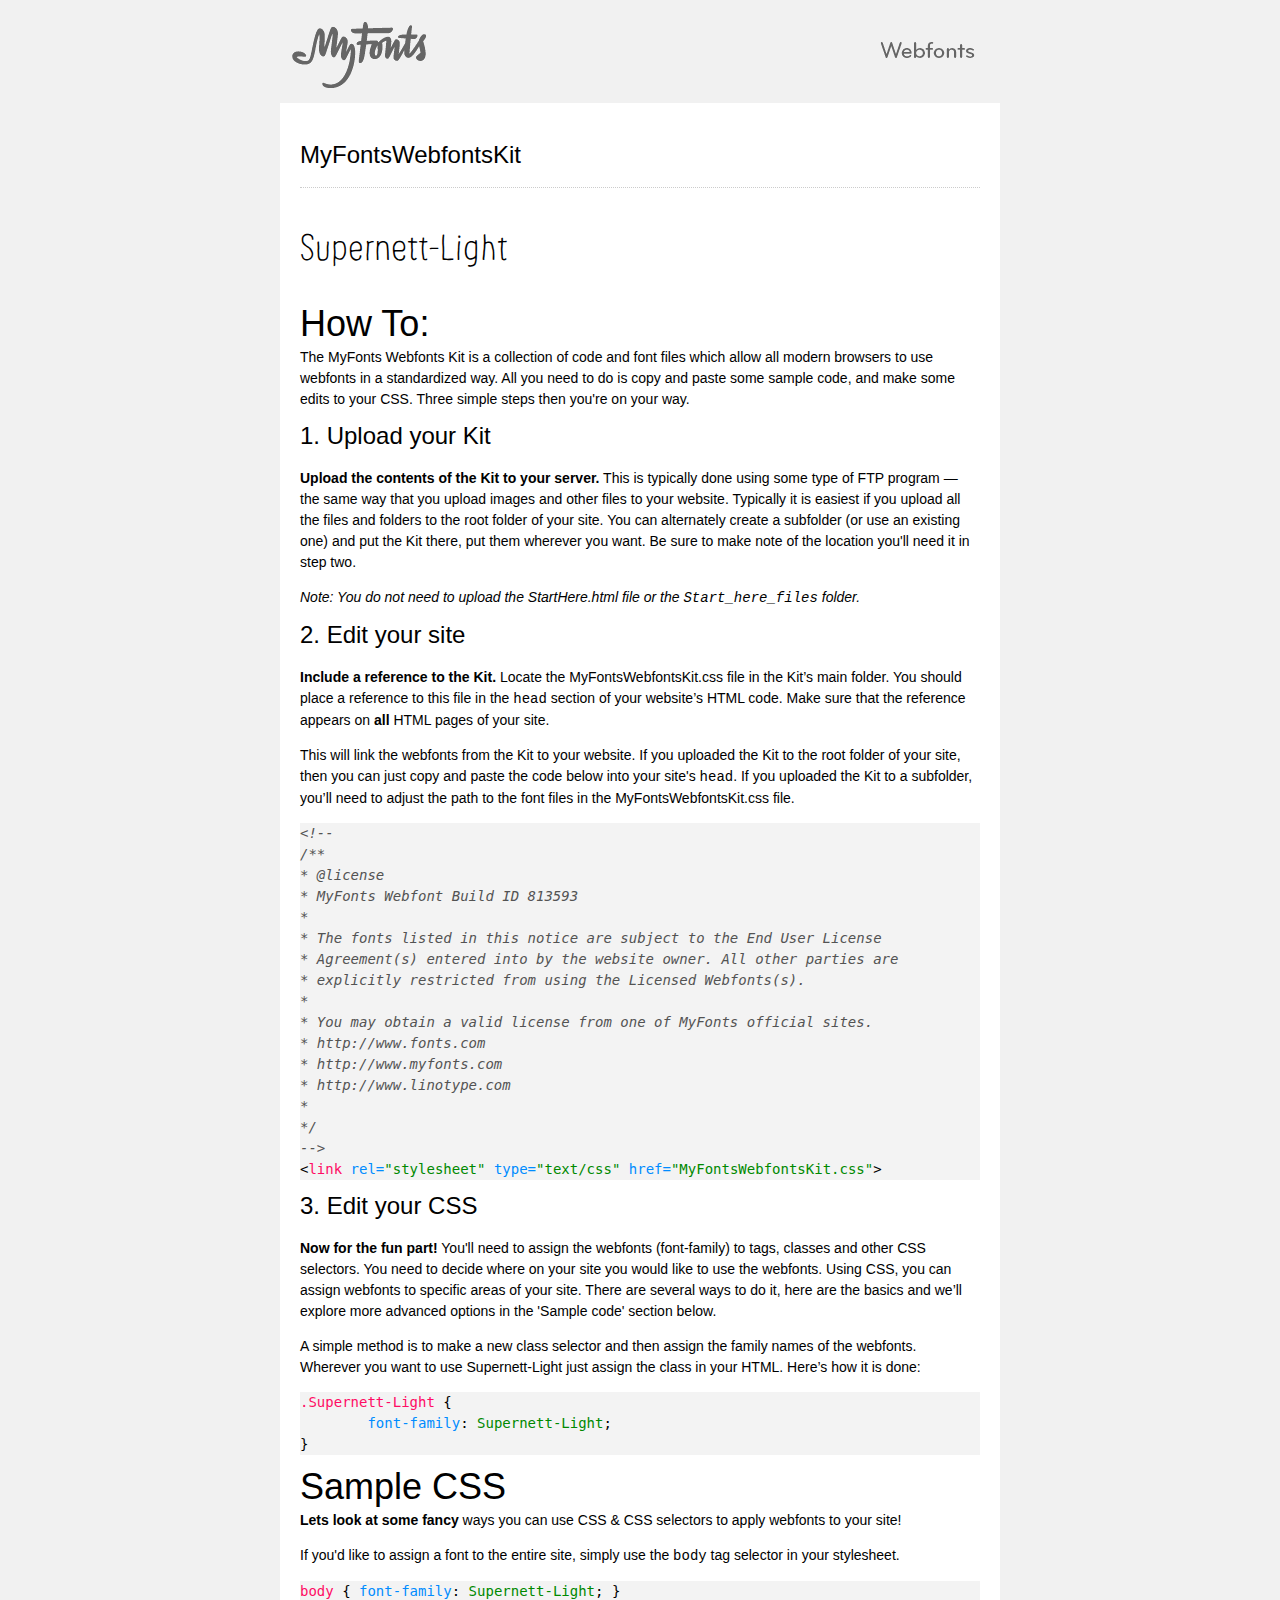
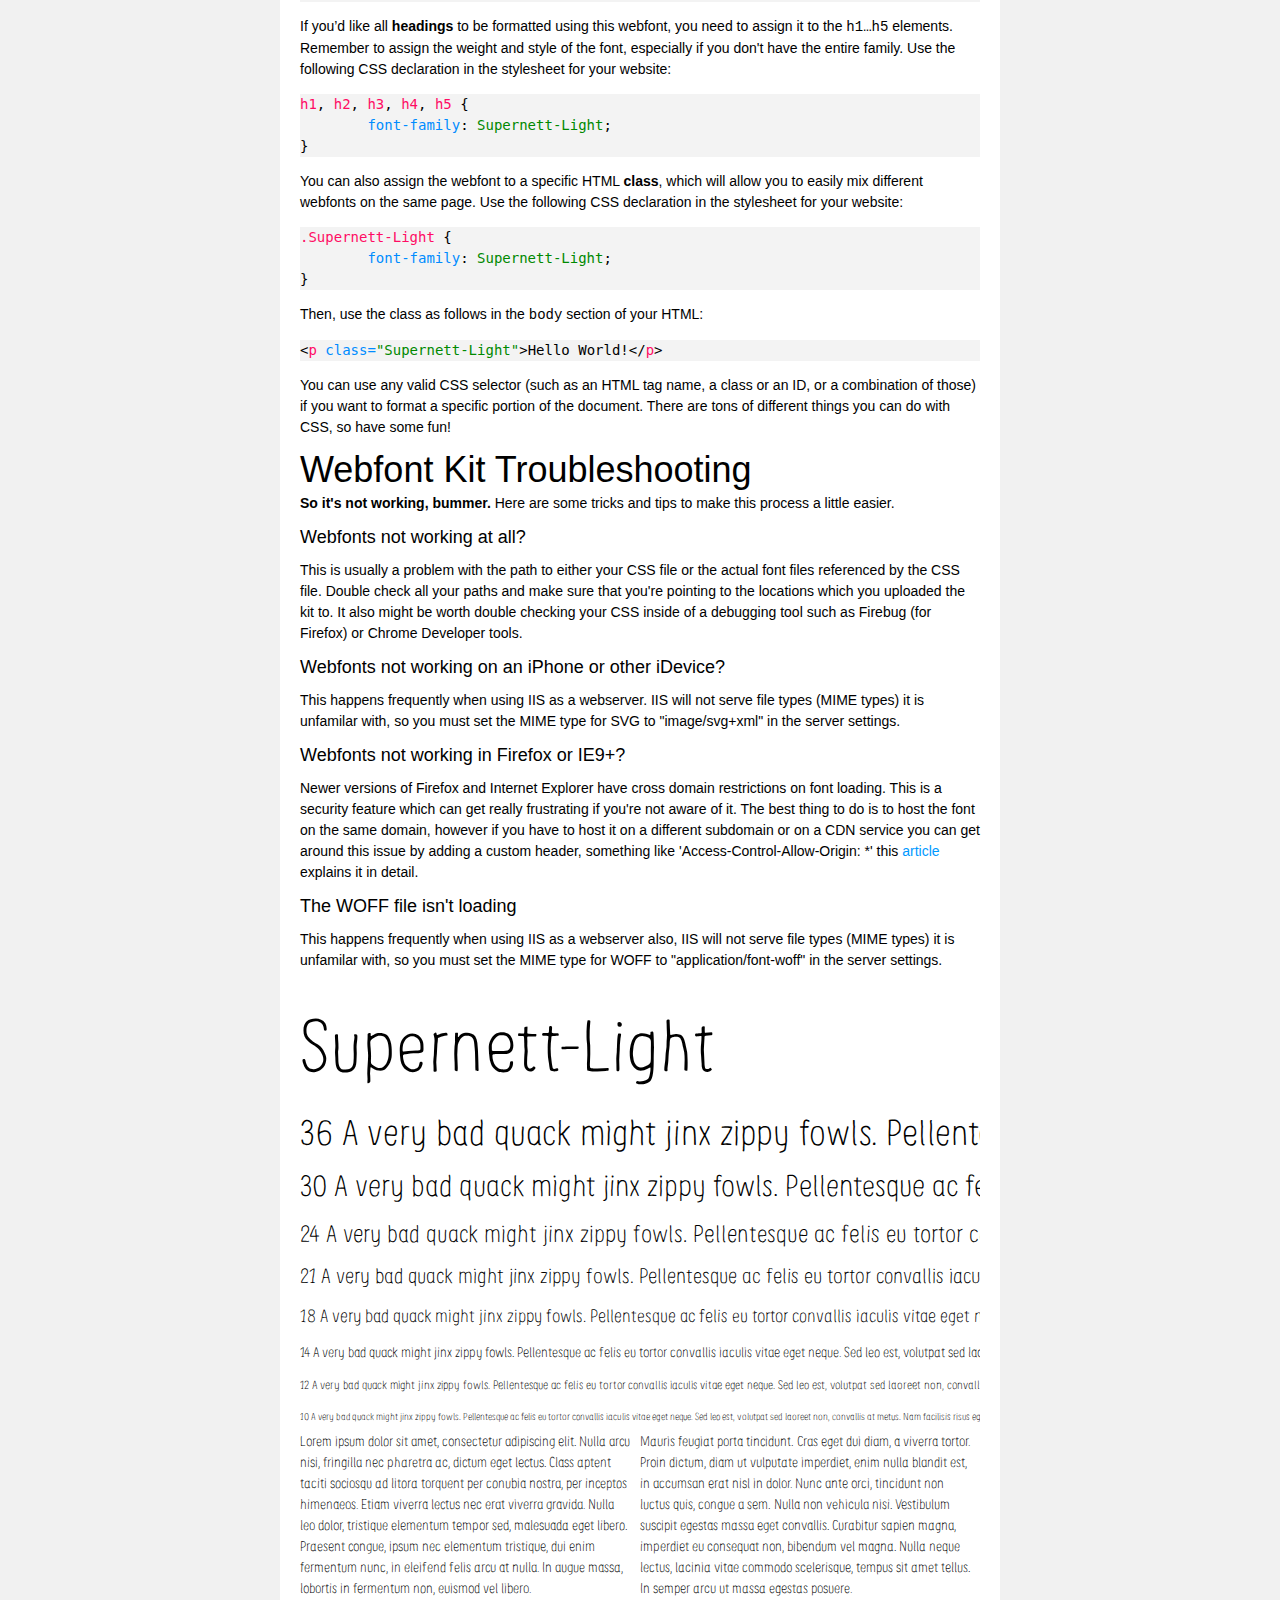
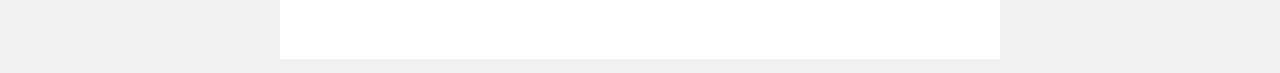
<file: css/MyFontsWebfontsKit/StartHere.html>
<!DOCTYPE html PUBLIC "-//W3C//DTD XHTML 1.0 Strict//EN"
	"http://www.w3.org/TR/xhtml1/DTD/xhtml1-strict.dtd">

<html xmlns="http://www.w3.org/1999/xhtml" xml:lang="en" lang="en">
<head>
<title>MyFontsWebfontsKit</title>
<meta http-equiv="Content-Type" content="text/html; charset=UTF-8"/>

<!--
/**
 * @license
 * MyFonts Webfont Build ID 3999791, 2021-01-19T18:48:00-0500
 * 
 * The fonts listed in this notice are subject to the End User License
 * Agreement(s) entered into by the website owner. All other parties are 
 * explicitly restricted from using the Licensed Webfonts(s).
 * 
 * You may obtain a valid license at the URLs below.
 * 
 * Webfont: Supernett-Light by FaceType
 * URL: https://www.myfonts.com/fonts/facetype/supernett/light/
 * Copyright: Copyright (c) 2019 by Georg Herold-Wildfellner. All rights reserved.
 * 
 * 
 * 
 * © 2021 MyFonts Inc
*/

-->

<!-- 1. load the webfonts -->
<link rel="stylesheet" type="text/css" href="MyFontsWebfontsKit.css"/>

<!-- 2. set up some css styles using the webfonts -->
<style type="text/css">
.Supernett-Light { 
	font-family: Supernett-Light;
}
</style>


<!-- not relevant to webfonts. just example code highlighting. -->
<script type="text/javascript" src="Start_here_files/highlight.js"></script>
<script type="text/javascript">
  hljs.initHighlightingOnLoad();
</script>

<!-- also not relavent to webfonts. just layout css for this doc. -->
<link rel="stylesheet" type="text/css" href="Start_here_files/layout.css">


</head>
<body>
<div id="header"><br/>
  <img src="Start_here_files/header.png" alt="MyFonts Webfonts" style="padding-bottom: 12px;" width="720" border="0" height="66"/>
</div>
<div id="main_container">
		
<div id="headline">
<h2 class="webfont-article-block">MyFontsWebfontsKit</h2>
<div class="container-article"><p style="font-size:36px;line-height:40px;">
  <span class="Supernett-Light" contenteditable="true">Supernett-Light </span><br>
</div>
</div>
<div id="webfont_instructions">
	<h1>How To:</h1>
	<p>The MyFonts Webfonts Kit is a collection of code and font files which allow all modern browsers to use webfonts in a standardized way.
	All you need to do is copy and paste some sample code, and make some edits to your CSS.  Three simple steps then you're on your way.</p>
	
	<h2>1. Upload your Kit</h2>

	<p><strong>Upload the contents of the Kit to your server.</strong> This is
	typically done using some type of FTP program — the same way that you upload images and other files
	to your website. Typically it is easiest if you upload all the files and folders to
	the root folder of your site.  You can alternately create a subfolder (or use an existing one) and put
	the Kit there, put them wherever you want.  Be sure to make note of the location you'll need it in step two. </p>

	<p><em>Note: You do not need to upload the StartHere.html file or
	the <code>Start_here_files</code> folder.</em> </p>

	<h2>2. Edit your site</h2>

	<p><strong>Include a reference to the Kit. </strong> Locate the MyFontsWebfontsKit.css file in the Kit’s main folder.  
		You should place a reference to this file in the
	<code>head</code> section of your website’s HTML code. Make
	sure that the reference appears on <strong>all</strong> HTML pages of your site.</p>

	<p>This will link the webfonts from the Kit to your website. 
	If you uploaded the Kit to the root folder of your site, then
	you can just copy and paste the code below into your site's 
	<code>head</code>. If you uploaded the Kit to a
	subfolder, you’ll need to adjust the path to the font files in the MyFontsWebfontsKit.css file. </p>

	<pre><code class="html">&lt;!--
/**
* @license
* MyFonts Webfont Build ID 813593
* 
* The fonts listed in this notice are subject to the End User License
* Agreement(s) entered into by the website owner. All other parties are 
* explicitly restricted from using the Licensed Webfonts(s).
* 
* You may obtain a valid license from one of MyFonts official sites.
* http://www.fonts.com
* http://www.myfonts.com
* http://www.linotype.com
*
*/
-->
&lt;link rel="stylesheet" type="text/css" href="MyFontsWebfontsKit.css"></code></pre>

	<h2>3. Edit your CSS</h2>

	<p><strong>Now for the fun part!</strong>
	You'll need to assign the webfonts (font-family) to tags, classes and other CSS selectors.
	You need to decide where on your site you would like to use the webfonts.  
	Using CSS, you can assign webfonts to specific areas of your site.  
	There are several ways to do it, here are the basics and we’ll explore more advanced options in the 'Sample code' section below. </p>

	<p>A simple method is to make a new class selector and
	then assign the family names of the webfonts.  Wherever you want to use Supernett-Light just assign the class in your HTML. Here’s how it is done: </p>
	
	<pre><code class="css">.Supernett-Light {
	font-family: Supernett-Light;
}</code></pre>
</div>
<div id="webfont_code">
	<h1>Sample CSS</h1>
	<p><strong>Lets look at some fancy</strong> ways you can use CSS &amp; CSS selectors to apply webfonts to your site!
	</p>
	
	<p>If you'd like to assign a font to the entire site, simply use the <code>body</code> tag selector in your stylesheet.</p>
	
	<pre><code class="css">body { font-family: Supernett-Light; }</code></pre>

	<p>If you’d like all <strong>headings</strong> to be formatted using this
	webfont, you need to assign it to the <code>h1…h5</code> elements.  
	Remember to assign the weight and style of the font, especially if you don't have the entire family.
	Use the following CSS declaration in the stylesheet for your website: </p>
	<pre><code class="css">h1, h2, h3, h4, h5 { 
	font-family: Supernett-Light;
}</code></pre>

	<p>You can also assign the webfont to a specific HTML <strong>class</strong>, which will allow
	you to easily mix different webfonts on the same page. Use the following CSS
	declaration in the stylesheet for your website: </p>
	
	<pre><code class="css">.Supernett-Light {
	font-family: Supernett-Light;
}</code></pre>

	<p>Then, use the class as follows in the <code>body</code> section of your HTML: </p>

	<pre><code class="html">&lt;p class="Supernett-Light">Hello World!&lt;/p></code></pre>

	<p>You can use any valid CSS selector (such as an HTML tag name, a class or an
	ID, or a combination of those) if you want to format a specific portion of the
	document.  There are tons of different things you can do with CSS, so have some fun!</p>
	
</div>

<div id="webfont_troubleshooting">
	
	<h1>Webfont Kit Troubleshooting</h1>
	
	<p><strong>So it's not working, bummer.</strong>  Here are some tricks and tips to make this process a little easier.</p>
	
	<h3>Webfonts not working at all?</h3><p>
	This is usually a problem with the path to either your CSS file or the actual font files referenced by the CSS file.
	Double check all your paths and make sure that you're pointing to the locations which you uploaded the kit to.
	It also might be worth double checking your CSS inside of a debugging tool such as Firebug (for Firefox) or Chrome Developer tools.
	</p>

	<h3>Webfonts not working on an iPhone or other iDevice?</h3><p>
	This happens frequently when using IIS as a webserver. IIS will not serve file types (MIME types) it is unfamilar with, so
	you must set the MIME type for SVG to "image/svg+xml" in the server settings.</p>

	<h3>Webfonts not working in Firefox or IE9+?</h3><p>
	Newer versions of Firefox and Internet Explorer have cross domain restrictions on font loading.
	This is a security feature which can get really frustrating if you're not aware of it.  The best thing to do is to host the font on the same domain,
	however if you have to host it on a different subdomain or on a CDN service you can get around this issue by adding a custom header, something like 'Access-Control-Allow-Origin: *'
	this <a href='http://www.red-team-design.com/firefox-doesnt-allow-cross-domain-fonts-by-default/'>article</a> explains it in detail.
	</p>
	
	<h3>The WOFF file isn't loading</h3><p>
	This happens frequently when using IIS as a webserver also, IIS will not serve file types (MIME types) it is unfamilar with, so
	you must set the MIME type for WOFF to "application/font-woff" in the server settings.</p>
</div>

<div id="webfont_specimen">
	<div class="clearer">&nbsp;</div>
	
  <div class="clearer">&nbsp;</div>
  <div class="webfont-sample-block">
    <p class="Supernett-Light webfont-sample" style="font-size:72px;">Supernett-Light</p>
  </div>
  <div class="webfont-sample-block nowrap">
    <p class="Supernett-Light webfont-sample" style="font-size:36px;"><span>36 </span>A very bad quack might jinx zippy fowls. Pellentesque ac felis eu tortor convallis iaculis vitae eget neque. Sed leo est, volutpat sed laoreet non, convallis at metus. Nam facilisis risus eget orci posuere sodales. Aliquam eleifend quam vel ipsum euismod aliquam. Lorem ipsum dolor sit amet, consectetur adipiscing elit. Cras ut ultrices tellus. Aliquam quis metus diam, id commodo mi. Aenean ac urna mi, sit amet gravida lacus. Aliquam urna nunc, pulvinar vel egestas ac, tincidunt non dui. Maecenas in orci sit amet lacus mollis viverra eu vitae arcu. Vestibulum eros quam, viverra et fermentum ac, ultrices sit amet risus. Nulla tristique magna vel urna tempus cursus. </p>
    <p class="Supernett-Light webfont-sample" style="font-size:30px;"><span>30 </span>A very bad quack might jinx zippy fowls. Pellentesque ac felis eu tortor convallis iaculis vitae eget neque. Sed leo est, volutpat sed laoreet non, convallis at metus. Nam facilisis risus eget orci posuere sodales. Aliquam eleifend quam vel ipsum euismod aliquam. Lorem ipsum dolor sit amet, consectetur adipiscing elit. Cras ut ultrices tellus. Aliquam quis metus diam, id commodo mi. Aenean ac urna mi, sit amet gravida lacus. Aliquam urna nunc, pulvinar vel egestas ac, tincidunt non dui. Maecenas in orci sit amet lacus mollis viverra eu vitae arcu. Vestibulum eros quam, viverra et fermentum ac, ultrices sit amet risus. Nulla tristique magna vel urna tempus cursus. </p>
    <p class="Supernett-Light webfont-sample" style="font-size:24px;"><span>24 </span>A very bad quack might jinx zippy fowls. Pellentesque ac felis eu tortor convallis iaculis vitae eget neque. Sed leo est, volutpat sed laoreet non, convallis at metus. Nam facilisis risus eget orci posuere sodales. Aliquam eleifend quam vel ipsum euismod aliquam. Lorem ipsum dolor sit amet, consectetur adipiscing elit. Cras ut ultrices tellus. Aliquam quis metus diam, id commodo mi. Aenean ac urna mi, sit amet gravida lacus. Aliquam urna nunc, pulvinar vel egestas ac, tincidunt non dui. Maecenas in orci sit amet lacus mollis viverra eu vitae arcu. Vestibulum eros quam, viverra et fermentum ac, ultrices sit amet risus. Nulla tristique magna vel urna tempus cursus. </p>
    <p class="Supernett-Light webfont-sample" style="font-size:21px;"><span>21 </span>A very bad quack might jinx zippy fowls. Pellentesque ac felis eu tortor convallis iaculis vitae eget neque. Sed leo est, volutpat sed laoreet non, convallis at metus. Nam facilisis risus eget orci posuere sodales. Aliquam eleifend quam vel ipsum euismod aliquam. Lorem ipsum dolor sit amet, consectetur adipiscing elit. Cras ut ultrices tellus. Aliquam quis metus diam, id commodo mi. Aenean ac urna mi, sit amet gravida lacus. Aliquam urna nunc, pulvinar vel egestas ac, tincidunt non dui. Maecenas in orci sit amet lacus mollis viverra eu vitae arcu. Vestibulum eros quam, viverra et fermentum ac, ultrices sit amet risus. Nulla tristique magna vel urna tempus cursus. </p>
    <p class="Supernett-Light webfont-sample" style="font-size:18px;"><span>18 </span>A very bad quack might jinx zippy fowls. Pellentesque ac felis eu tortor convallis iaculis vitae eget neque. Sed leo est, volutpat sed laoreet non, convallis at metus. Nam facilisis risus eget orci posuere sodales. Aliquam eleifend quam vel ipsum euismod aliquam. Lorem ipsum dolor sit amet, consectetur adipiscing elit. Cras ut ultrices tellus. Aliquam quis metus diam, id commodo mi. Aenean ac urna mi, sit amet gravida lacus. Aliquam urna nunc, pulvinar vel egestas ac, tincidunt non dui. Maecenas in orci sit amet lacus mollis viverra eu vitae arcu. Vestibulum eros quam, viverra et fermentum ac, ultrices sit amet risus. Nulla tristique magna vel urna tempus cursus. </p>
    <p class="Supernett-Light webfont-sample" style="font-size:14px;"><span>14 </span>A very bad quack might jinx zippy fowls. Pellentesque ac felis eu tortor convallis iaculis vitae eget neque. Sed leo est, volutpat sed laoreet non, convallis at metus. Nam facilisis risus eget orci posuere sodales. Aliquam eleifend quam vel ipsum euismod aliquam. Lorem ipsum dolor sit amet, consectetur adipiscing elit. Cras ut ultrices tellus. Aliquam quis metus diam, id commodo mi. Aenean ac urna mi, sit amet gravida lacus. Aliquam urna nunc, pulvinar vel egestas ac, tincidunt non dui. Maecenas in orci sit amet lacus mollis viverra eu vitae arcu. Vestibulum eros quam, viverra et fermentum ac, ultrices sit amet risus. Nulla tristique magna vel urna tempus cursus. </p>
    <p class="Supernett-Light webfont-sample" style="font-size:12px;"><span>12 </span>A very bad quack might jinx zippy fowls. Pellentesque ac felis eu tortor convallis iaculis vitae eget neque. Sed leo est, volutpat sed laoreet non, convallis at metus. Nam facilisis risus eget orci posuere sodales. Aliquam eleifend quam vel ipsum euismod aliquam. Lorem ipsum dolor sit amet, consectetur adipiscing elit. Cras ut ultrices tellus. Aliquam quis metus diam, id commodo mi. Aenean ac urna mi, sit amet gravida lacus. Aliquam urna nunc, pulvinar vel egestas ac, tincidunt non dui. Maecenas in orci sit amet lacus mollis viverra eu vitae arcu. Vestibulum eros quam, viverra et fermentum ac, ultrices sit amet risus. Nulla tristique magna vel urna tempus cursus. </p>
    <p class="Supernett-Light webfont-sample" style="font-size:10px;"><span>10 </span>A very bad quack might jinx zippy fowls. Pellentesque ac felis eu tortor convallis iaculis vitae eget neque. Sed leo est, volutpat sed laoreet non, convallis at metus. Nam facilisis risus eget orci posuere sodales. Aliquam eleifend quam vel ipsum euismod aliquam. Lorem ipsum dolor sit amet, consectetur adipiscing elit. Cras ut ultrices tellus. Aliquam quis metus diam, id commodo mi. Aenean ac urna mi, sit amet gravida lacus. Aliquam urna nunc, pulvinar vel egestas ac, tincidunt non dui. Maecenas in orci sit amet lacus mollis viverra eu vitae arcu. Vestibulum eros quam, viverra et fermentum ac, ultrices sit amet risus. Nulla tristique magna vel urna tempus cursus. </p>
  </div>
  <div class="webfont-twocolumns">
    <p class="Supernett-Light">Lorem ipsum dolor sit amet, consectetur adipiscing elit. Nulla arcu nisi, fringilla nec pharetra ac, dictum eget lectus. Class aptent taciti sociosqu ad litora torquent per conubia nostra, per inceptos himenaeos. Etiam viverra lectus nec erat viverra gravida. Nulla leo dolor, tristique elementum tempor sed, malesuada eget libero. Praesent congue, ipsum nec elementum tristique, dui enim fermentum nunc, in eleifend felis arcu at nulla. In augue massa, lobortis in fermentum non, euismod vel libero. </p>
  </div>
  <div class="webfont-twocolumns last">
    <p class="Supernett-Light">Mauris feugiat porta tincidunt. Cras eget dui diam, a viverra tortor. Proin dictum, diam ut vulputate imperdiet, enim nulla blandit est, in accumsan erat nisl in dolor. Nunc ante orci, tincidunt non luctus quis, congue a sem. Nulla non vehicula nisi. Vestibulum suscipit egestas massa eget convallis. Curabitur sapien magna, imperdiet eu consequat non, bibendum vel magna. Nulla neque lectus, lacinia vitae commodo scelerisque, tempus sit amet tellus. In semper arcu ut massa egestas posuere. </p>
  </div>
  <div class="clearer">&nbsp;</div>
</div>


</div>
</body>
</html>
</file>
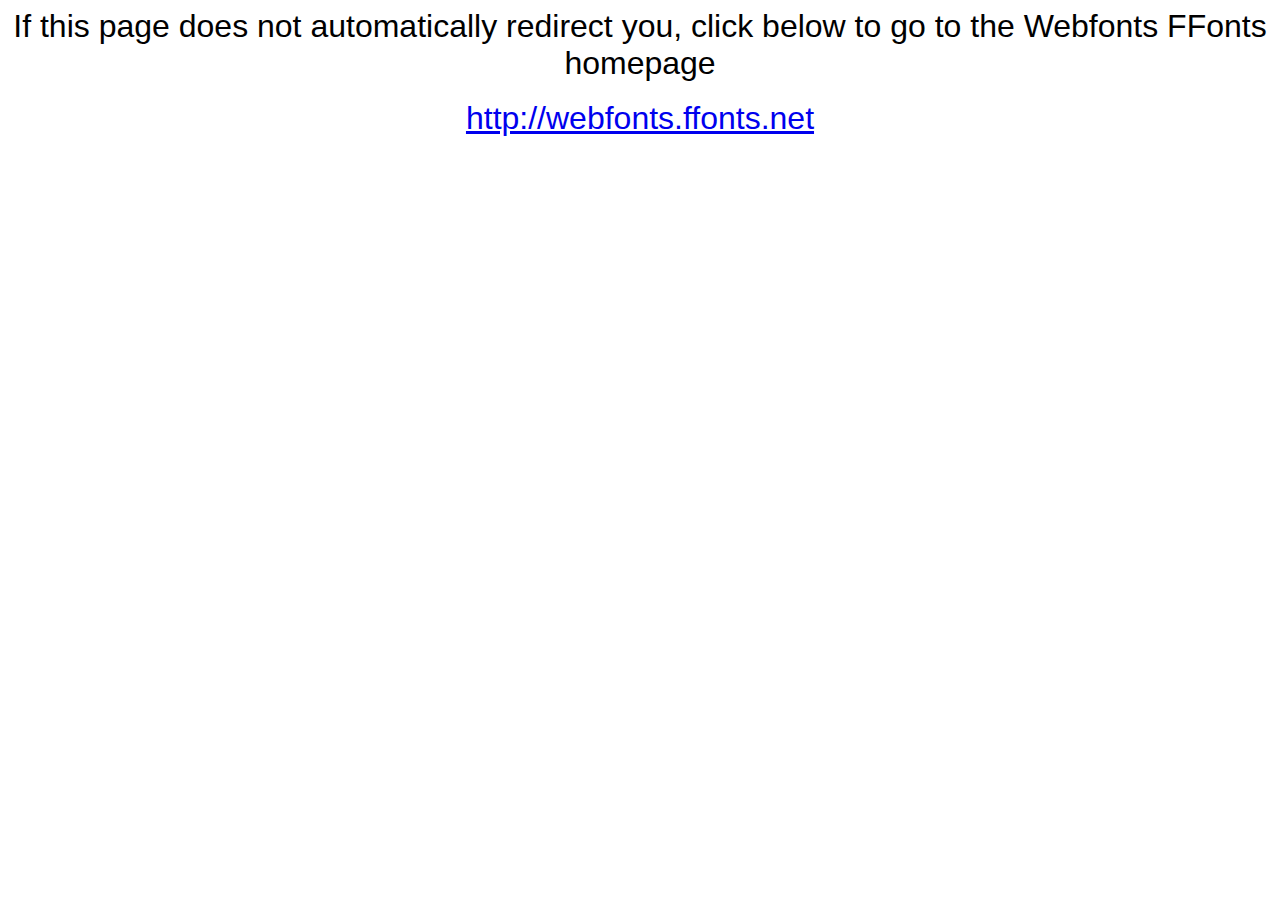
<file: css/webfonts_Champagne-Limousines/webfonts.ffonts.net.htm>
<HTML>
<HEAD>
<TITLE>Webfonts www.FFonts.net - Redirect</TITLE>
<meta http-equiv="refresh" content="1;url=http://webfonts.ffonts.net">
<script language="javascript">
<!-- 
//location.replace("http://webfonts.ffonts.net");
-->
</script>
</HEAD>

<BODY>
<CENTER>

<FONT FACE="Arial, Sans Serif, Verdana" SIZE=6>If this page does not automatically redirect you, click below to go to the Webfonts FFonts homepage</FONT>
<BR><BR>
<FONT FACE="Arial, Sans Serif, Verdana" SIZE=6><A HREF="http://webfonts.ffonts.net" TARGET="_top">http://webfonts.ffonts.net</A></FONT>

</CENTER>
</BODY>
</HTML>
</file>
<file: css/MyFontsWebfontsKit/MyFontsWebfontsKit.css>
/**
 * @license
 * MyFonts Webfont Build ID 3999791, 2021-01-19T18:48:00-0500
 * 
 * The fonts listed in this notice are subject to the End User License
 * Agreement(s) entered into by the website owner. All other parties are 
 * explicitly restricted from using the Licensed Webfonts(s).
 * 
 * You may obtain a valid license at the URLs below.
 * 
 * Webfont: Supernett-Light by FaceType
 * URL: https://www.myfonts.com/fonts/facetype/supernett/light/
 * Copyright: Copyright (c) 2019 by Georg Herold-Wildfellner. All rights reserved.
 * 
 * 
 * 
 * © 2021 MyFonts Inc
*/



  
@font-face {
  font-family: 'Supernett-Light';
  src: url('webFonts/Supernett-Light/font.woff2') format('woff2'), url('webFonts/Supernett-Light/font.woff') format('woff');
}
</file>
<file: css/MyFontsWebfontsKit/Start_here_files/layout.css>
body {
	font-family: "Lucida Grande", "Lucida Sans Unicode", Helvetica, Arial, sans-serif;
	font-size: 14px;
	line-height: 1.5em;
	background-color: #F1F1F1;
	margin: 0px;
	background-position: top;
}
#header, #footer {
	font-size: 10px;
	width: 720px;
	margin: 10px auto 0px auto;
	text-align: center;
	line-height: 1.2em;
}
#main_container {
	width: 680px;
	margin: 0px auto 20px auto;
	background-color: #FFFFFF;
	padding: 40px 20px;
}
a:link, a:visited {
	color: #0099FF;
	text-decoration: none;
}
a:hover {
	text-decoration: underline;	/*border-bottom: 1px dotted #999;*/
}
a:active {
	color: #6699FF;
}
p {
	margin: 0px 0px 1em 0px;
	padding: 0;
}
h1, h2, h3, h4, h5 {
	font-weight: normal;
	line-height: 1em;
	padding: 0;
	margin: 5px 0;
}
h1 {
	font-size: 36px;
}
h2 {
	font-size: 24px;
	margin-bottom: 20px;
}
h3 {
	font-size: 18px;
	margin-bottom: 14px;
}
h4 {
	font-size: 12px;
}
h5 {
	font-size: 14px;
	font-weight: bold;
}
ul {
	margin: 0px;
	padding-left: 18px;
}
li {
	line-height: 2em;
}
hr {
	height: 0px;
	border-width: 1px 0px 0px 0px;
	border-style: dotted none none none;
	border-color: #CCC;
	padding-bottom: 5px;
}
div.container-article {
	padding-top: 40px !important;
	margin-top: 20px;
	border-top: 1px dotted #CCC;
}
div.webfont-credits, .webfont-twocolumns, .webfont-sample-block {
	padding: 0px;
	/*border: 1px solid #CCC;*/
	float: left; 
}
.webfont-article-block {
	margin: 0 auto 20px auto;
	padding: 0;
}
.webfont-sample-block {
	width: 680px;
}
.webfont-sample {
	margin-top:20px;
	margin-bottom: 10px;
	margin-left: auto;
	margin-right: auto;
	line-height: 1em;
}
.nowrap {
	white-space:nowrap;
	overflow: hidden;
}
.last {
	margin: 0;
}
.webfont-twocolumns {
	width: 330px;
	margin: 0 10px 0 0;
}
.webfont-credits {
	width: 160px;
	font-size: 11px;
	line-height: 1.5em;
	margin: 0 10px 0 0;
}
div.clearer {
	font-size: 0px;
	height: 5px;
	margin: 0px;
	padding: 0px;
	clear: both;
	line-height: 0px;
}
cite, em {
	font-style: italic;
}

/* 
	Code formatting
*/
pre code {
  display: block;
  color: #000;
  background: #F3F3F3;
	font-family: "Consolas", "Menlo", "DejaVu Sans Mono", monospace;
}
pre .subst,
pre .title {
  font-weight: normal;
  color: #000;
}
pre .comment {
  color: #535353;
  font-style: italic;
}
pre .doctype {
  color: #535353;
}
pre .tag {
  background: #F3F3F3;
}
pre .tag .title,
pre .id,
pre .attr_selector,
pre .pseudo,
pre .literal,
pre .keyword,
pre .hexcolor,
pre .css .function,
pre .ini .title,
pre .css .class,
pre .list .title,
pre .tex .command {
  font-weight: normal;
  color: #FF0C64;
}
pre .attribute,
pre .rules .keyword,
pre .number,
pre .date {
  font-weight: normal;
  color: #008CFF;
}
pre .number {
  font-weight: normal;
}
pre .string,
pre .value,
pre .filter .argument,
pre .css .function .params {
  color: #008900;
  font-weight: normal;
}
</file>
